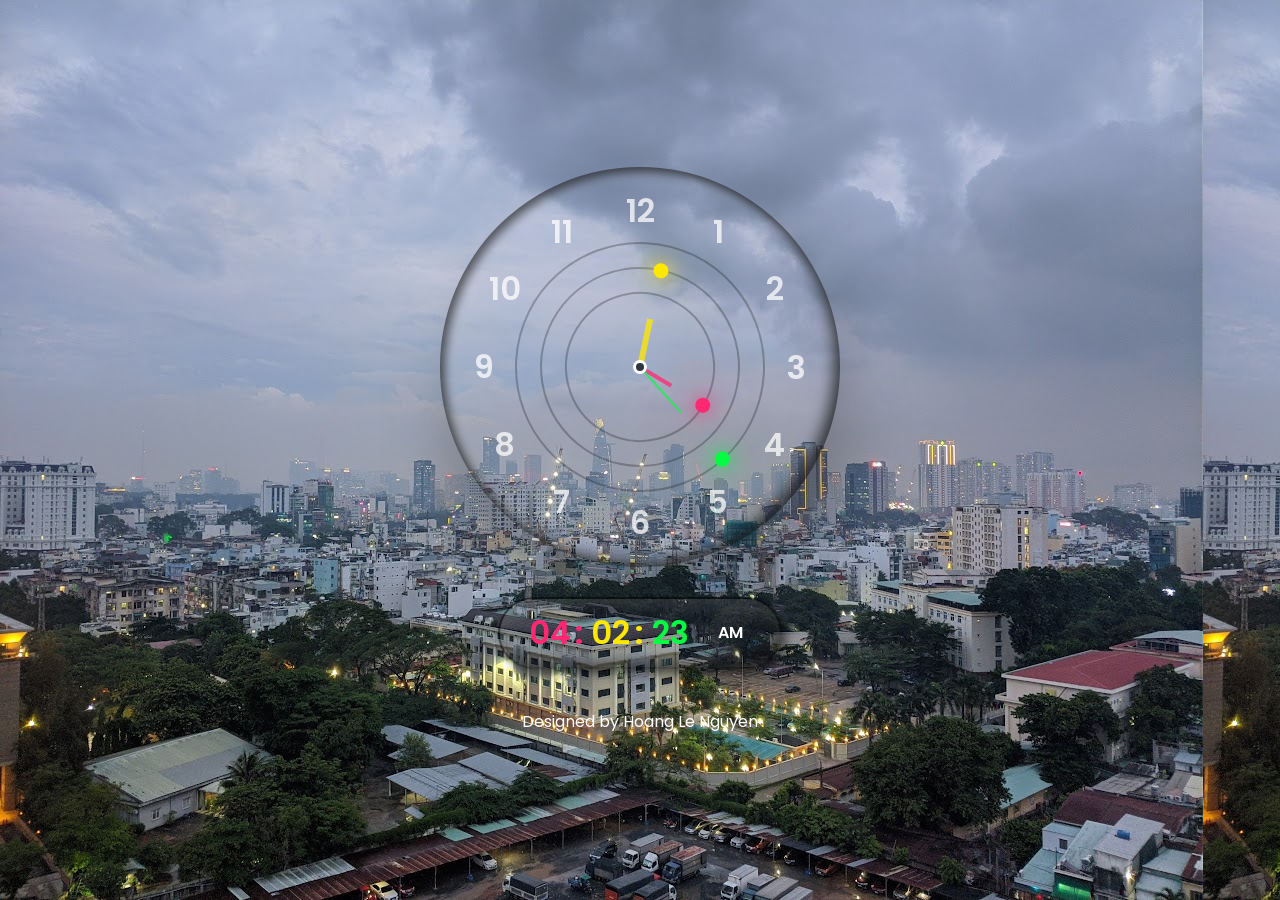
<file: index.html>
<!DOCTYPE html>
<html lang="en">
<head>
    <meta charset="UTF-8">
    <meta http-equiv="X-UA-Compatible" content="IE=edge">
    <meta name="viewport" content="width=device-width, initial-scale=1.0">
    <title>Clock</title>
    <link rel="stylesheet" href = "style.css">
</head>
<body>
    <div class="container">
        <div class="clock">

                <div class="circle" id="sc" style="--clr:#04fc43;"><i></i></div>
                <div class="circle circle2" id="mn" style="--clr:#fee800;"><i></i></div>
                <div class="circle circle3" id="hr" style="--clr:#ff2972;"><i></i></div>
            <span style="--i:1;"><b>1</b></span>
            <span style="--i:2;"><b>2</b></span>
            <span style="--i:3;"><b>3</b></span>
            <span style="--i:4;"><b>4</b></span>
            <span style="--i:5;"><b>5</b></span>
            <span style="--i:6;"><b>6</b></span>
            <span style="--i:7;"><b>7</b></span>
            <span style="--i:8;"><b>8</b></span>
            <span style="--i:9;"><b>9</b></span>
            <span style="--i:10;"><b>10</b></span>
            <span style="--i:11;"><b>11</b></span>
            <span style="--i:12;"><b>12</b></span>
        </div>
        <!-- digital clock-->
        <div id="time">
            <div id="hours" style="--clr:#ff2972;">00</div>
            <div id="minutes" style="--clr:#fee800;">00</div>
            <div id="seconds" style="--clr:#04fc43;">00</div>
            <div id="ampm">AM</div>
        </div>
        <div class="footer">
            <p class="copyright">Designed by Hoang Le Nguyen</p>
        </div>
    </div>

    <script>
        let hr = document.querySelector('#hr');
        let mn = document.querySelector('#mn');
        let sc = document.querySelector('#sc');

        setInterval(() =>{
            let day = new Date();
            let hh = day.getHours() * 30;
            let mm = day.getMinutes() * 6;
            let ss = day.getSeconds() * 6;

            hr.style.transform = `rotateZ(${hh+(mm/12)}deg)`;
            mn.style.transform = `rotateZ(${mm}deg)`;
            sc.style.transform = `rotateZ(${ss}deg)`;
            
            //Digital clock
            let hours = document.getElementById('hours');
            let minutes = document.getElementById('minutes');
            let seconds = document.getElementById('seconds');
            let ampm = document.getElementById('ampm');

            let h = new Date().getHours();
            let m = new Date().getMinutes();
            let s = new Date().getSeconds();

            let am = h >= 12 ? "PM" : "AM";

            h = (h<10) ? "0" + h:h
            m = (m<10) ? "0" + m:m
            s = (s<10) ? "0" + s:s

            hours.innerHTML = h;
            minutes.innerHTML = m;
            seconds.innerHTML = s;
            ampm.innerHTML = am;
        })

        
    </script>
</body>
</html>
</file>
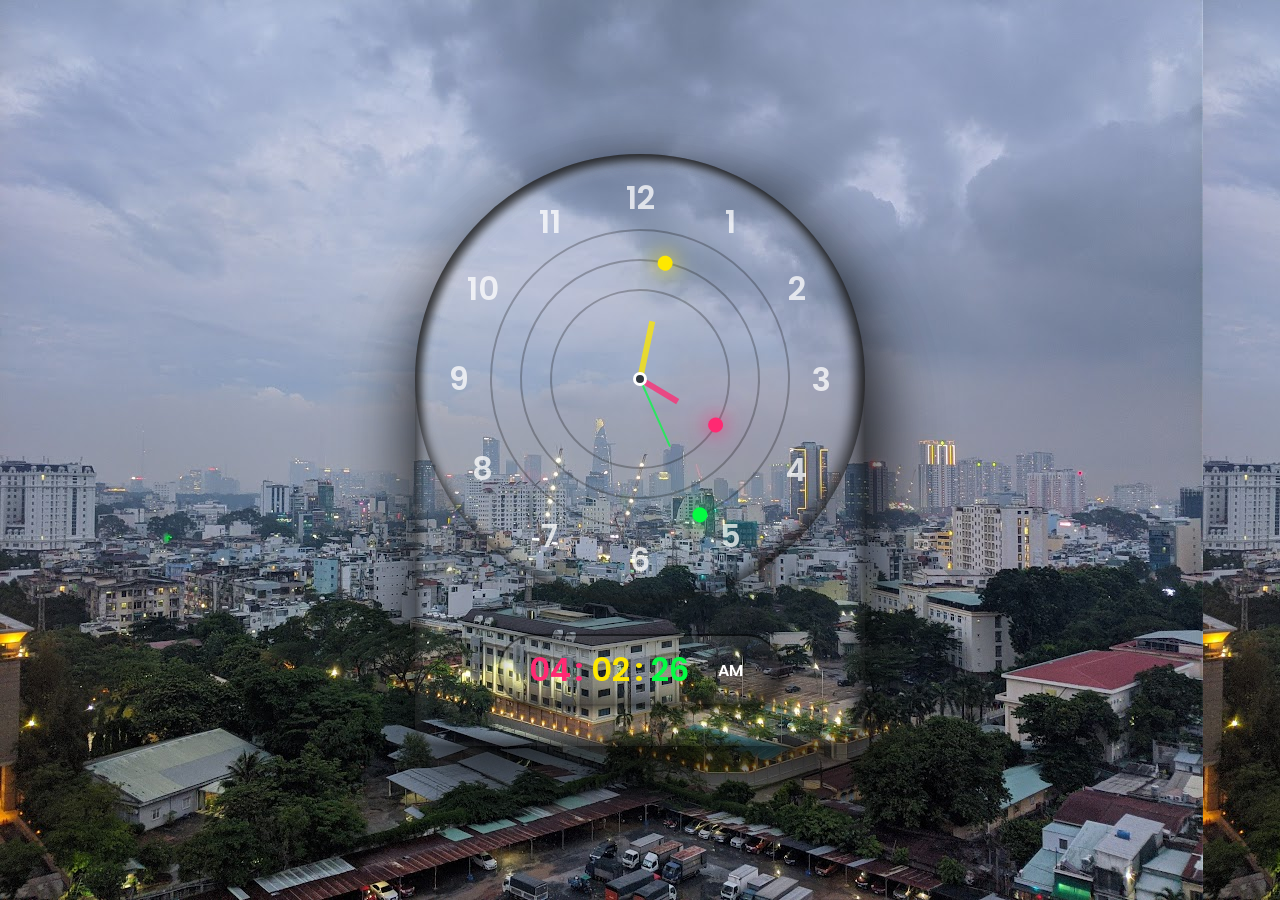
<file: hochtmlcss/index.html>
<!DOCTYPE html>
<html lang="en">
<head>
    <meta charset="UTF-8">
    <meta http-equiv="X-UA-Compatible" content="IE=edge">
    <meta name="viewport" content="width=device-width, initial-scale=1.0">
    <title>Clock</title>
    <link rel="stylesheet" href = "style.css">
</head>
<body>
    <div class="container">
        <div class="clock">

                <div class="circle" id="sc" style="--clr:#04fc43;"><i></i></div>
                <div class="circle circle2" id="mn" style="--clr:#fee800;"><i></i></div>
                <div class="circle circle3" id="hr" style="--clr:#ff2972;"><i></i></div>
            <span style="--i:1;"><b>1</b></span>
            <span style="--i:2;"><b>2</b></span>
            <span style="--i:3;"><b>3</b></span>
            <span style="--i:4;"><b>4</b></span>
            <span style="--i:5;"><b>5</b></span>
            <span style="--i:6;"><b>6</b></span>
            <span style="--i:7;"><b>7</b></span>
            <span style="--i:8;"><b>8</b></span>
            <span style="--i:9;"><b>9</b></span>
            <span style="--i:10;"><b>10</b></span>
            <span style="--i:11;"><b>11</b></span>
            <span style="--i:12;"><b>12</b></span>
        </div>
        <!-- digital clock-->
        <div id="time">
            <div id="hours" style="--clr:#ff2972;">00</div>
            <div id="minutes" style="--clr:#fee800;">00</div>
            <div id="seconds" style="--clr:#04fc43;">00</div>
            <div id="ampm">AM</div>
        </div>
    </div>

    <script>
        let hr = document.querySelector('#hr');
        let mn = document.querySelector('#mn');
        let sc = document.querySelector('#sc');

        setInterval(() =>{
            let day = new Date();
            let hh = day.getHours() * 30;
            let mm = day.getMinutes() * 6;
            let ss = day.getSeconds() * 6;

            hr.style.transform = `rotateZ(${hh+(mm/12)}deg)`;
            mn.style.transform = `rotateZ(${mm}deg)`;
            sc.style.transform = `rotateZ(${ss}deg)`;
            
            //Digital clock
            let hours = document.getElementById('hours');
            let minutes = document.getElementById('minutes');
            let seconds = document.getElementById('seconds');
            let ampm = document.getElementById('ampm');

            let h = new Date().getHours();
            let m = new Date().getMinutes();
            let s = new Date().getSeconds();

            let am = h >= 12 ? "PM" : "AM";

            h = (h<10) ? "0" + h:h
            m = (m<10) ? "0" + m:m
            s = (s<10) ? "0" + s:s

            hours.innerHTML = h;
            minutes.innerHTML = m;
            seconds.innerHTML = s;
            ampm.innerHTML = am;
        })

        
    </script>
</body>
</html>
</file>
<file: style.css>
@import url('https://fonts.googleapis.com/css2?family=Poppins&display=swap');
*
{
    margin:0;
    padding:0;
    box-sizing:border-box;
    font-family: 'Poppins', sans-serif;
}
body
{
    display: flex;
    justify-content: center;
    align-items: center;
    min-height: 100vh;
    background: url('./image/MVIMG_20220519_181504.jpg');
}
.container
{
    display: flex;
    justify-content: center;
    align-items: center;
    flex-direction: column;
}
.clock
{
    position: relative;
    width: 400px;
    height: 400px;
    border-radius: 50%;
    box-shadow: 10px 50px 70px rgba(0,0,0,0.25),
    inset 5px 5px 10px rgba(0,0,0,0.5),
    inset 5px 5px 20px rgba(255,255,255,0.2),
    inset -5px -5px 15px rgba(0,0,0,0.75);
    display: flex;
    justify-content: center;
    align-items: center;
    margin-bottom: 30px;
}
.clock::before
{
    content: '';
    position: absolute;
    width: 8px;
    height: 8px;
    background: #2f363e;
    border: 3px solid #fff;
    border-radius: 50%;
    z-index: 100000;
}
.clock span
{
    position: absolute;
    inset:20px;
    color: #fff;
    text-align: center;
    transform: rotate(calc(30deg * var(--i)));
}
.clock span b{
    font-size: 2em;
    opacity: 0.75;
    font-weight: 600;
    display: inline-block;
    transform: rotate(calc(-30deg * var(--i)));
}
.circle
{
    position: absolute;
    width: 250px;
    height: 250px;
    border: 2px solid rgba(0,0,0,0.25);
    border-radius: 50%;
    display: flex;
    justify-content: center;
    align-items: flex-start;
    z-index: 10;
}
.circle i
{
    position: absolute;
    width: 4px;
    height: 50%;
    background: var(--clr);
    opacity: 0.75;
    transform-origin: bottom;
    transform: scaleY(0.5);
}
.circle:nth-child(1) i
{
    width: 2px;
}
.circle:nth-child(2) i
{
    width: 6px;
}
.circle2
{
    width: 200px;
    height: 200px;
    z-index: 9;
}
.circle3
{
    width: 150px;
    height: 150px;
    z-index: 8;
}
.circle::before
{
    content: '';
    position: absolute;
    top: -8.5px;
    width: 15px;
    height: 15px;
    border-radius: 50%;
    background: var(--clr);
    box-shadow: 0 0 20px var(--clr),
    0 0 60px var(--clr);
}
#time 
{
    margin-bottom: 40px;
    display: flex;
    padding: 10px 20px;
    font-size: 2em;
    font-weight: 600;
    border: 2px solid rgba(0,0,0,0.5);
    border-radius: 40px;
    box-shadow: 5px 5px 10px rgba(0,0,0,0.5),
    inset 5px 5px 20px rgba(255,255,255,0.2),
    inset -5px -5px 20px rgba(0,0,0,0.75);
}
#time div
{
    position: relative;
    width: 60px;
    text-align: center;
    font-size: 500;
    color: var(--clr);
}
#time div:nth-child(1)::after,
#time div:nth-child(2)::after
{
    content: ':';
    position: absolute;
    right: -4px;
}
#time div:last-child
{
    font-size: 0.5em;
    display: flex;
    justify-content: center;
    align-items: center;
    color: #fff;
}
#time div:nth-child(2)::after
{
    animation: animate 1s steps(1) infinite;
}
@keyframes animate
{
    0%
    {
        opacity: 1;
    }
    50%
    {
        opacity: 0;
    }
}
.footer
{
    color: #fff;
}
</file>
<file: hochtmlcss/style.css>
@import url('https://fonts.googleapis.com/css2?family=Poppins&display=swap');
*
{
    margin:0;
    padding:0;
    box-sizing:border-box;
    font-family: 'Poppins', sans-serif;
}
body
{
    display: flex;
    justify-content: center;
    align-items: center;
    min-height: 100vh;
    background-image: url('/hochtmlcss/image/MVIMG_20220519_181504.jpg');
}
.container
{
    position: relative;
    border-radius: 20px;
    border-top-left-radius: 225px;
    border-top-right-radius: 225px;
    box-shadow: 5px 25px 75px rgba(0,0,0,0.75),
    10px 50px 70px rgba(0,0,0,0.25),
    inset 5px 5px 10px rgba(0,0,0,0.5),
    inset 5px 5px 20px rgba(255,255,255,0.2),
    inset -5px -5px 15px rgba(0,0,0,0.75);
    display: flex;
    justify-content: center;
    align-items: center;
    flex-direction: column;
}
.clock
{
    position: relative;
    width: 450px;
    height: 450px;
    border-radius: 50%;
    box-shadow: 10px 50px 70px rgba(0,0,0,0.25),
    inset 5px 5px 10px rgba(0,0,0,0.5),
    inset 5px 5px 20px rgba(255,255,255,0.2),
    inset -5px -5px 15px rgba(0,0,0,0.75);
    display: flex;
    justify-content: center;
    align-items: center;
    margin-bottom: 30px;
}
.clock::before
{
    content: '';
    position: absolute;
    width: 8px;
    height: 8px;
    background: #2f363e;
    border: 3px solid #fff;
    border-radius: 50%;
    z-index: 100000;
}
.clock span
{
    position: absolute;
    inset:20px;
    color: #fff;
    text-align: center;
    transform: rotate(calc(30deg * var(--i)));
}
.clock span b{
    font-size: 2em;
    opacity: 0.75;
    font-weight: 600;
    display: inline-block;
    transform: rotate(calc(-30deg * var(--i)));
}
.circle
{
    position: absolute;
    width: 300px;
    height: 300px;
    border: 2px solid rgba(0,0,0,0.25);
    border-radius: 50%;
    display: flex;
    justify-content: center;
    align-items: flex-start;
    z-index: 10;
}
.circle i
{
    position: absolute;
    width: 6px;
    height: 50%;
    background: var(--clr);
    opacity: 0.75;
    transform-origin: bottom;
    transform: scaleY(0.5);
}
.circle:nth-child(1) i
{
    width: 2px;
}
.circle:nth-child(2) i
{
    width: 6px;
}
.circle2
{
    width: 240px;
    height: 240px;
    z-index: 9;
}
.circle3
{
    width: 180px;
    height: 180px;
    z-index: 8;
}
.circle::before
{
    content: '';
    position: absolute;
    top: -8.5px;
    width: 15px;
    height: 15px;
    border-radius: 50%;
    background: var(--clr);
    box-shadow: 0 0 20px var(--clr),
    0 0 60px var(--clr);
}
#time 
{
    margin-bottom: 40px;
    display: flex;
    padding: 10px 20px;
    font-size: 2em;
    font-weight: 600;
    border: 2px solid rgba(0,0,0,0.5);
    border-radius: 40px;
    box-shadow: 5px 5px 10px rgba(0,0,0,0.5),
    inset 5px 5px 20px rgba(255,255,255,0.2),
    inset -5px -5px 20px rgba(0,0,0,0.75);
}
#time div
{
    position: relative;
    width: 60px;
    text-align: center;
    font-size: 500;
    color: var(--clr);
}
#time div:nth-child(1)::after,
#time div:nth-child(2)::after
{
    content: ':';
    position: absolute;
    right: -4px;
}
#time div:last-child
{
    font-size: 0.5em;
    display: flex;
    justify-content: center;
    align-items: center;
    color: #fff;
}
#time div:nth-child(2)::after
{
    animation: animate 1s steps(1) infinite;
}
@keyframes animate
{
    0%
    {
        opacity: 1;
    }
    50%
    {
        opacity: 0;
    }
}
</file>
